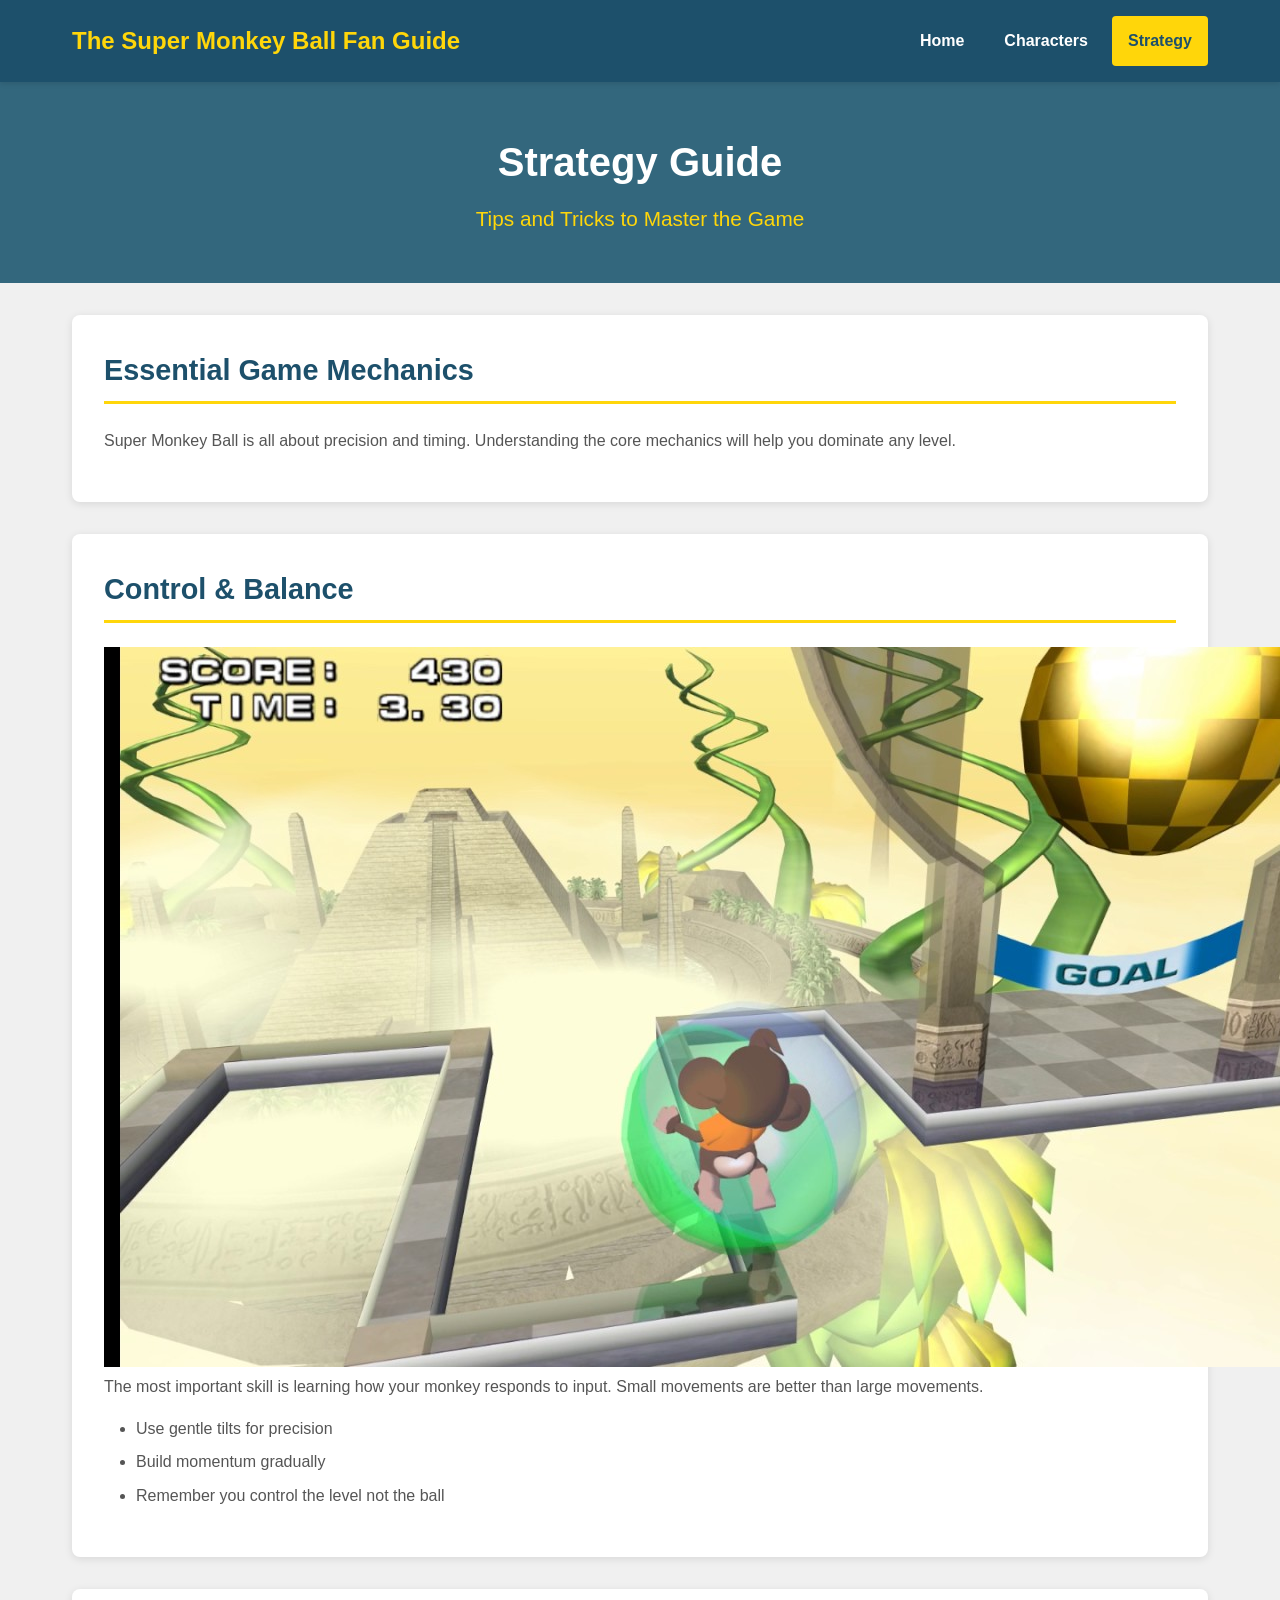
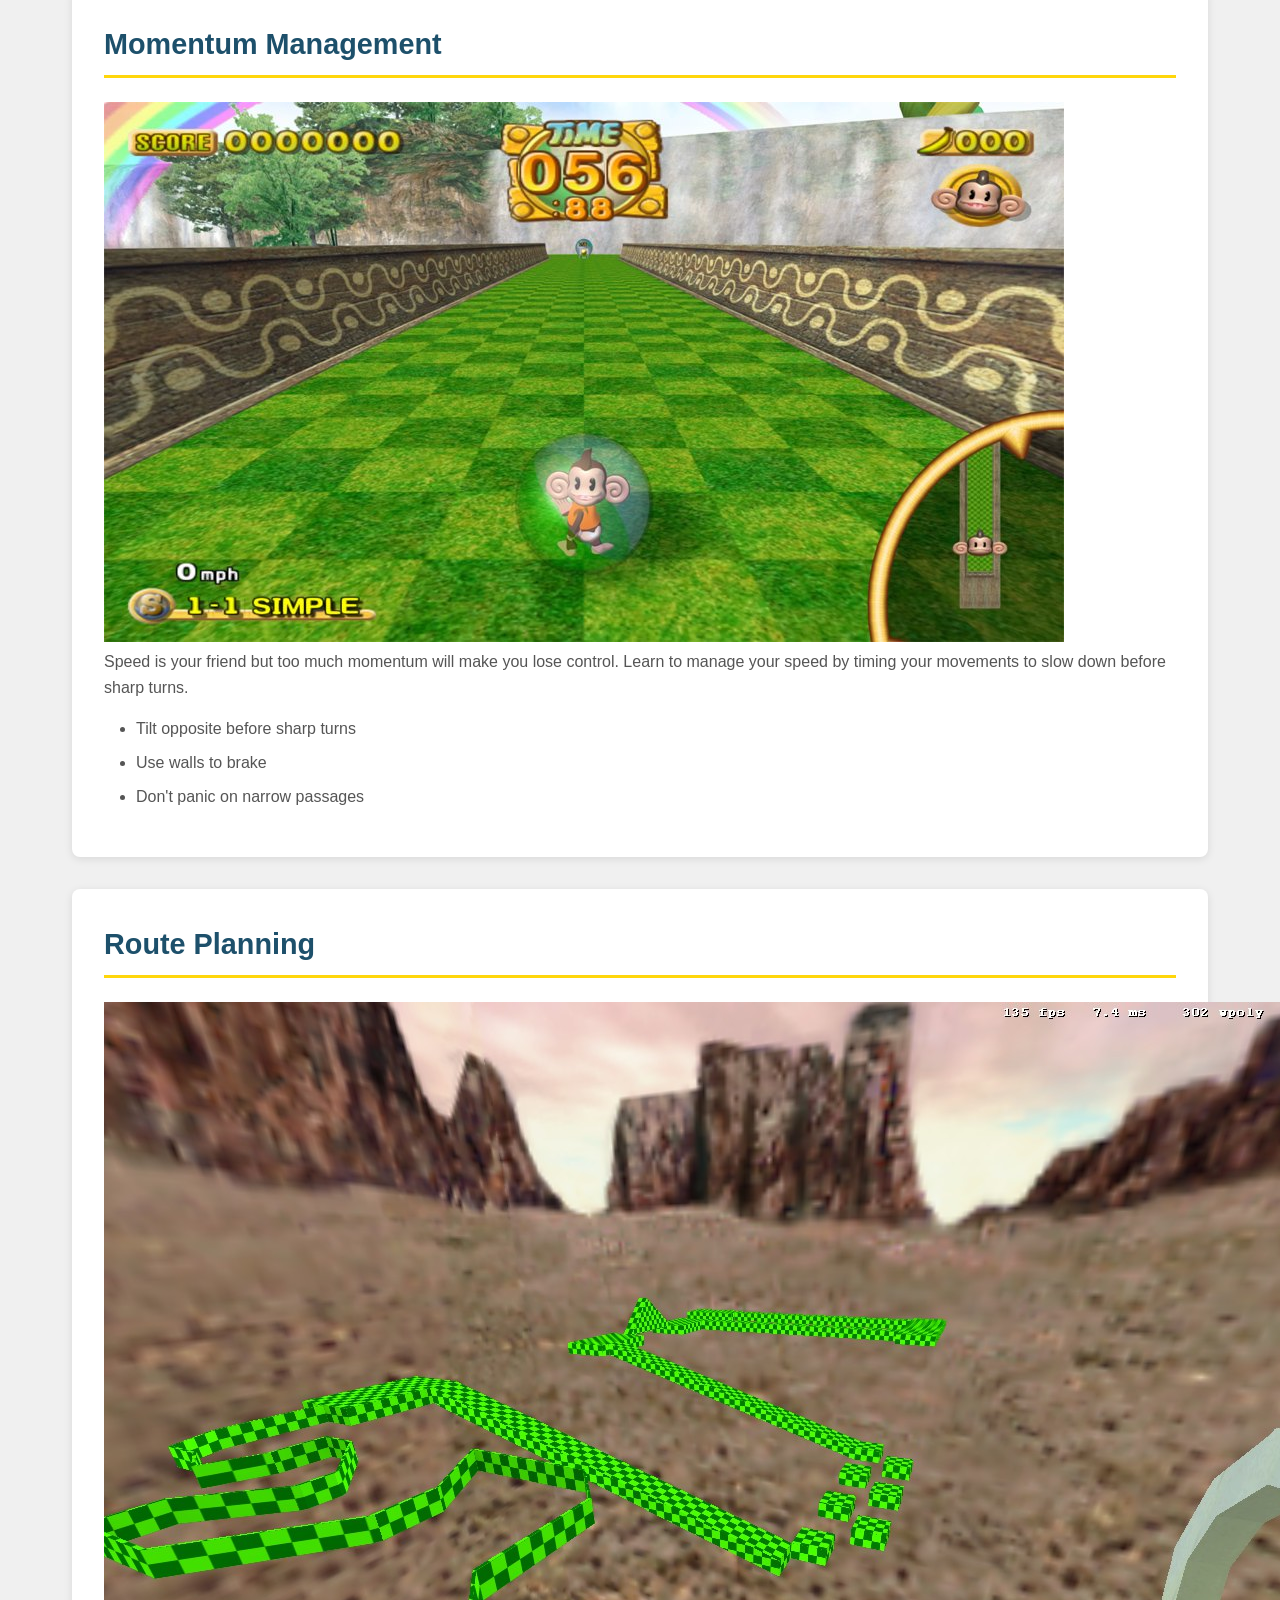
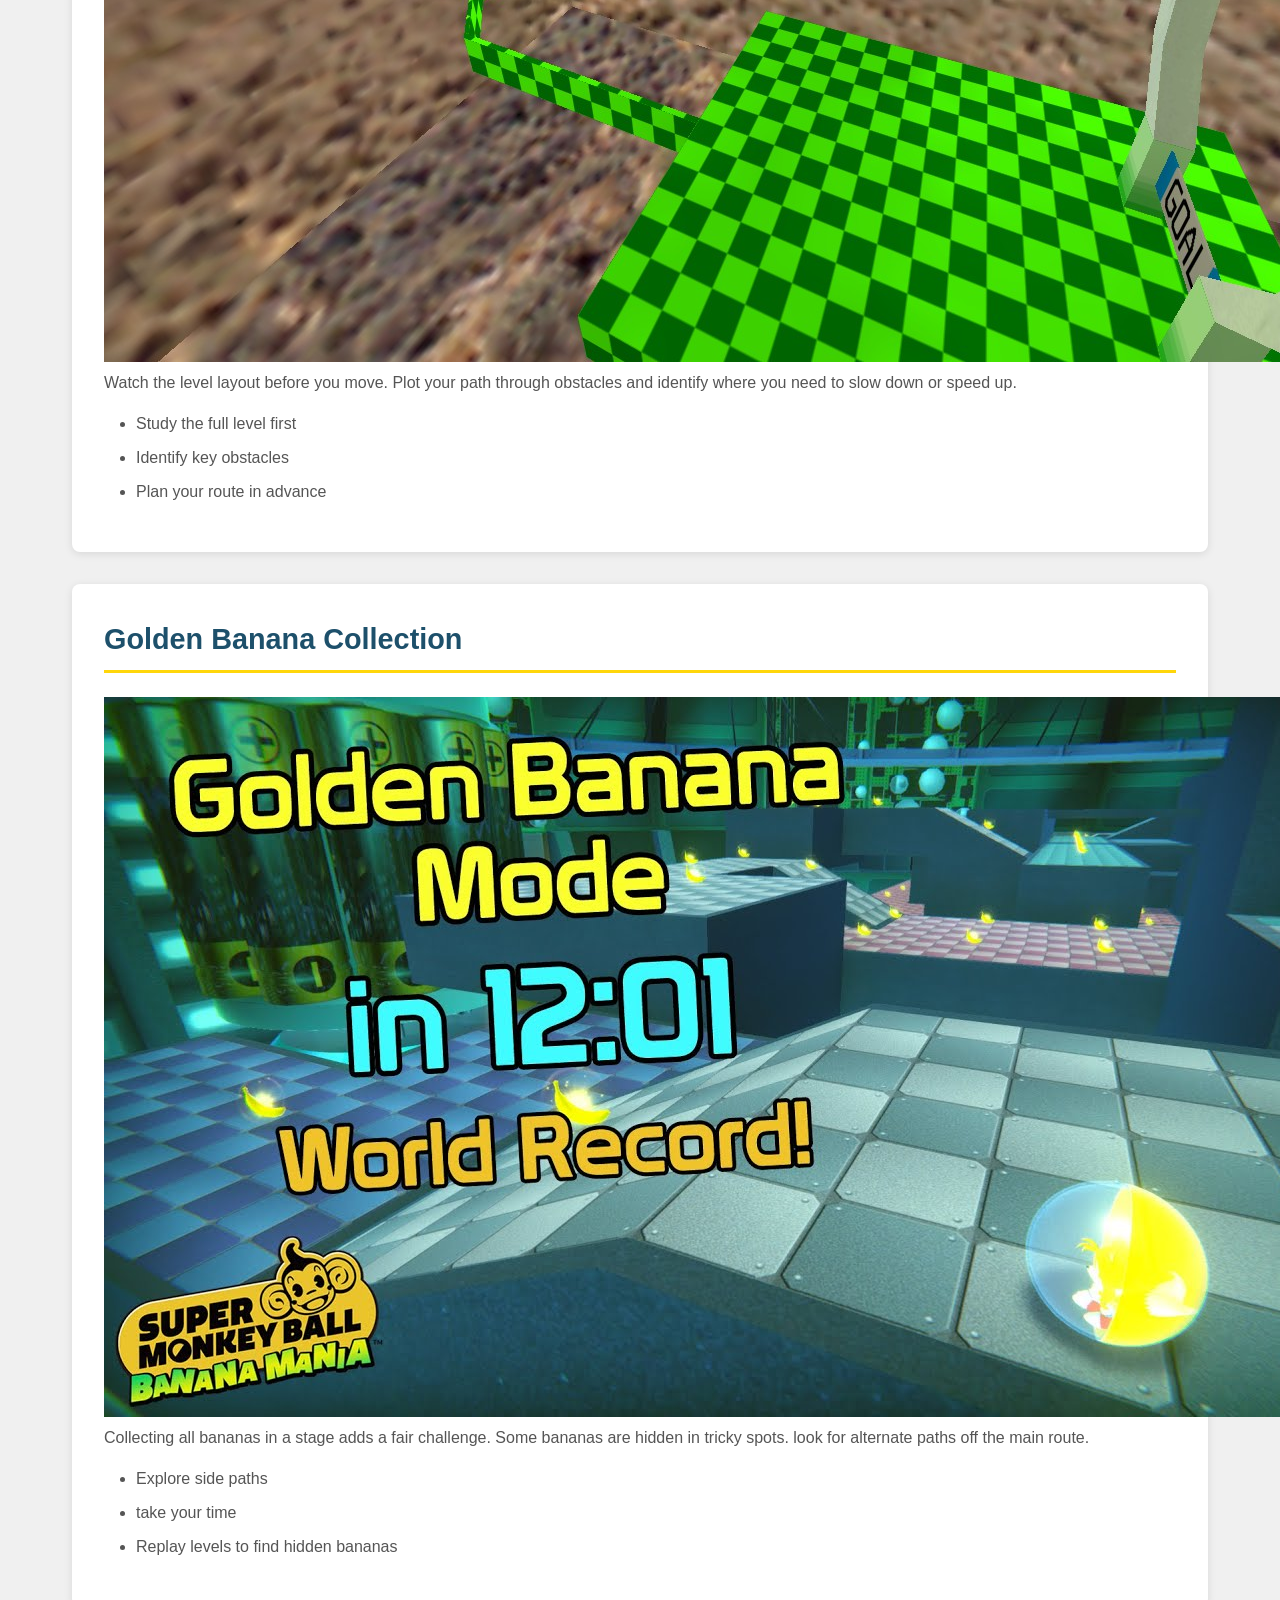
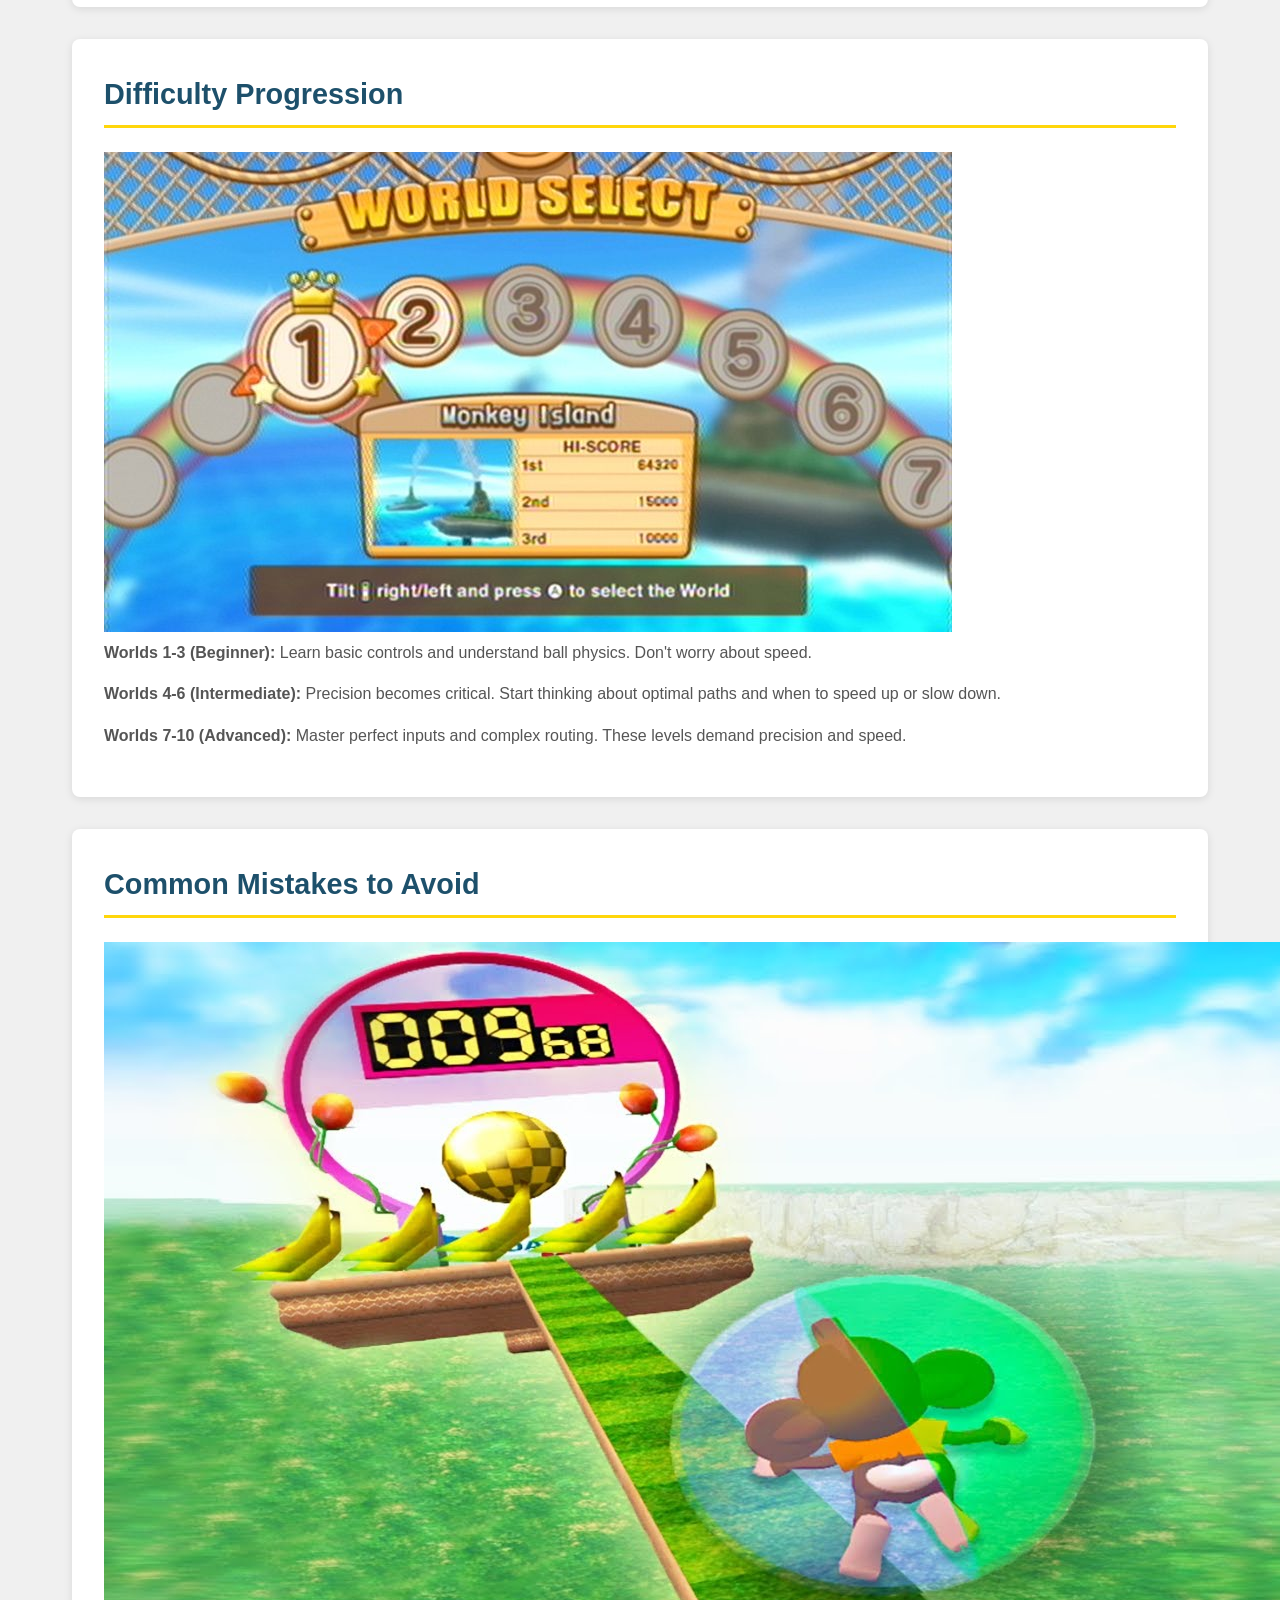
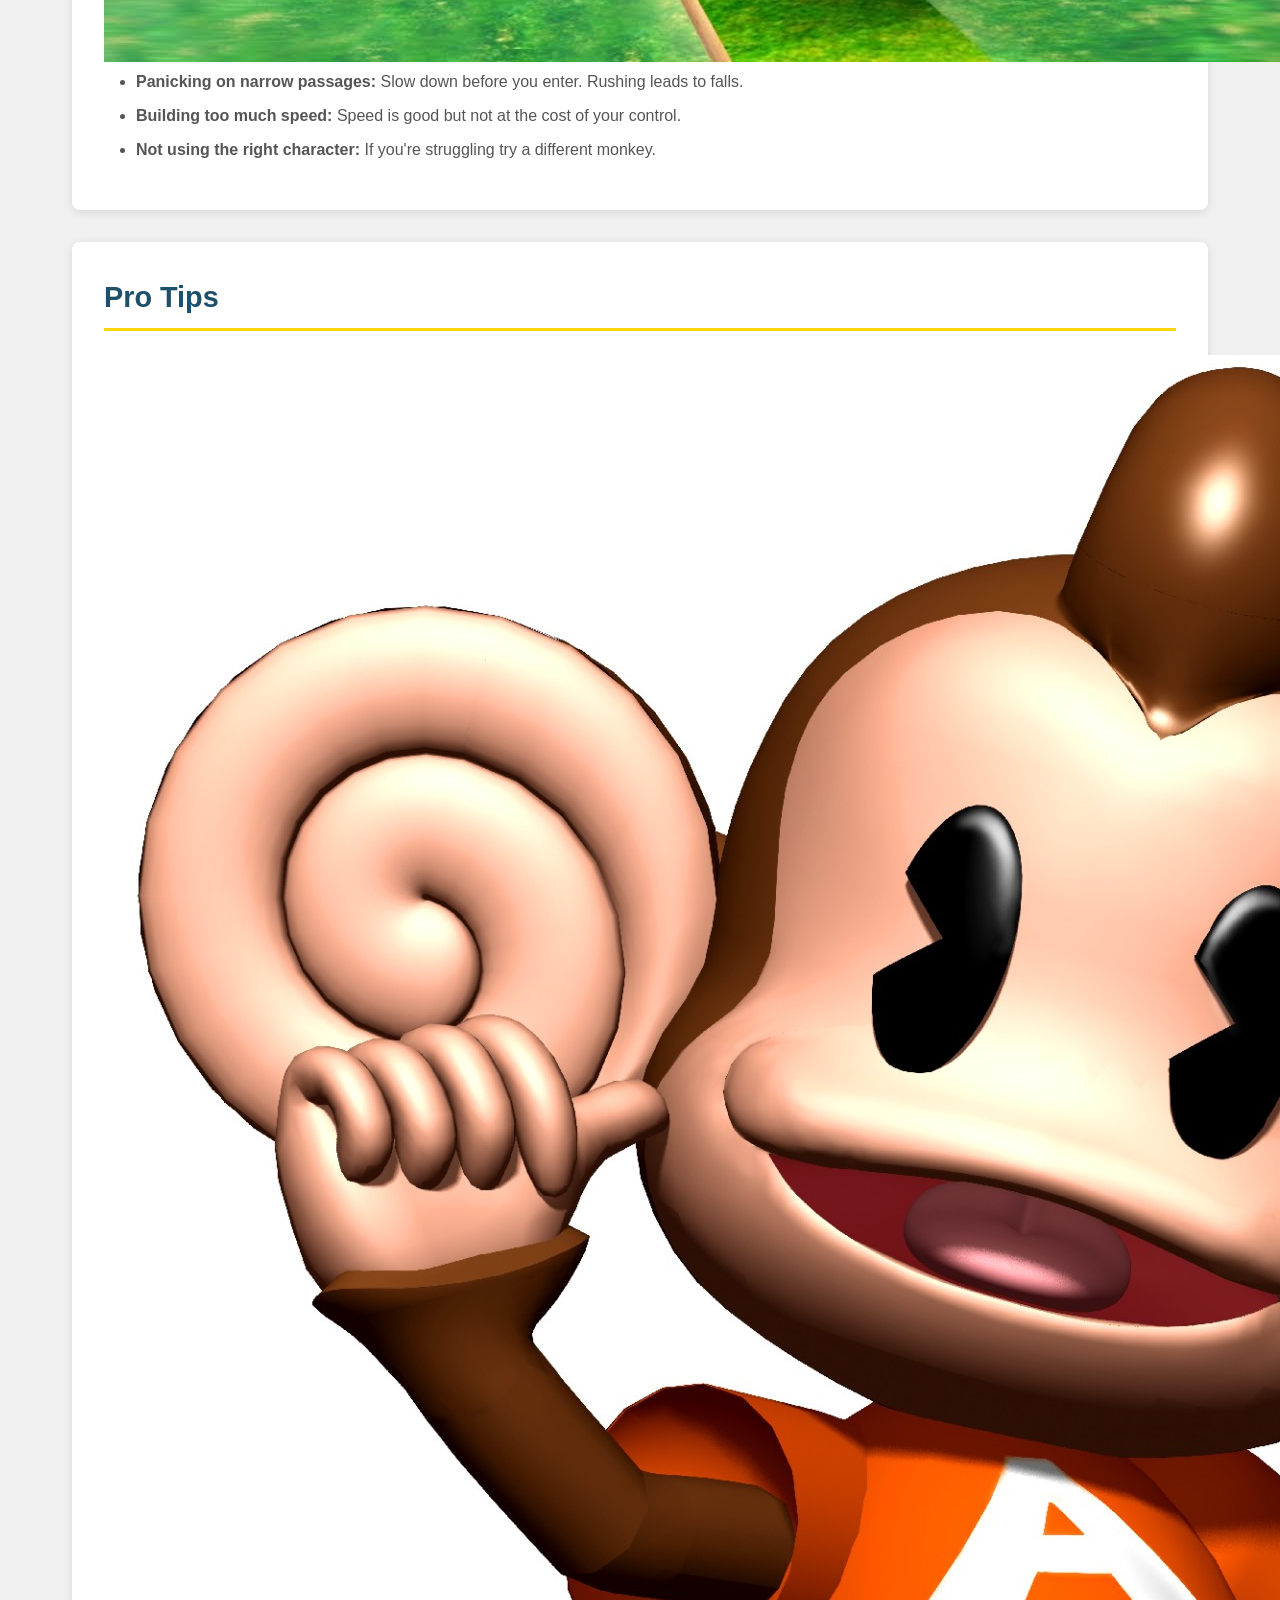
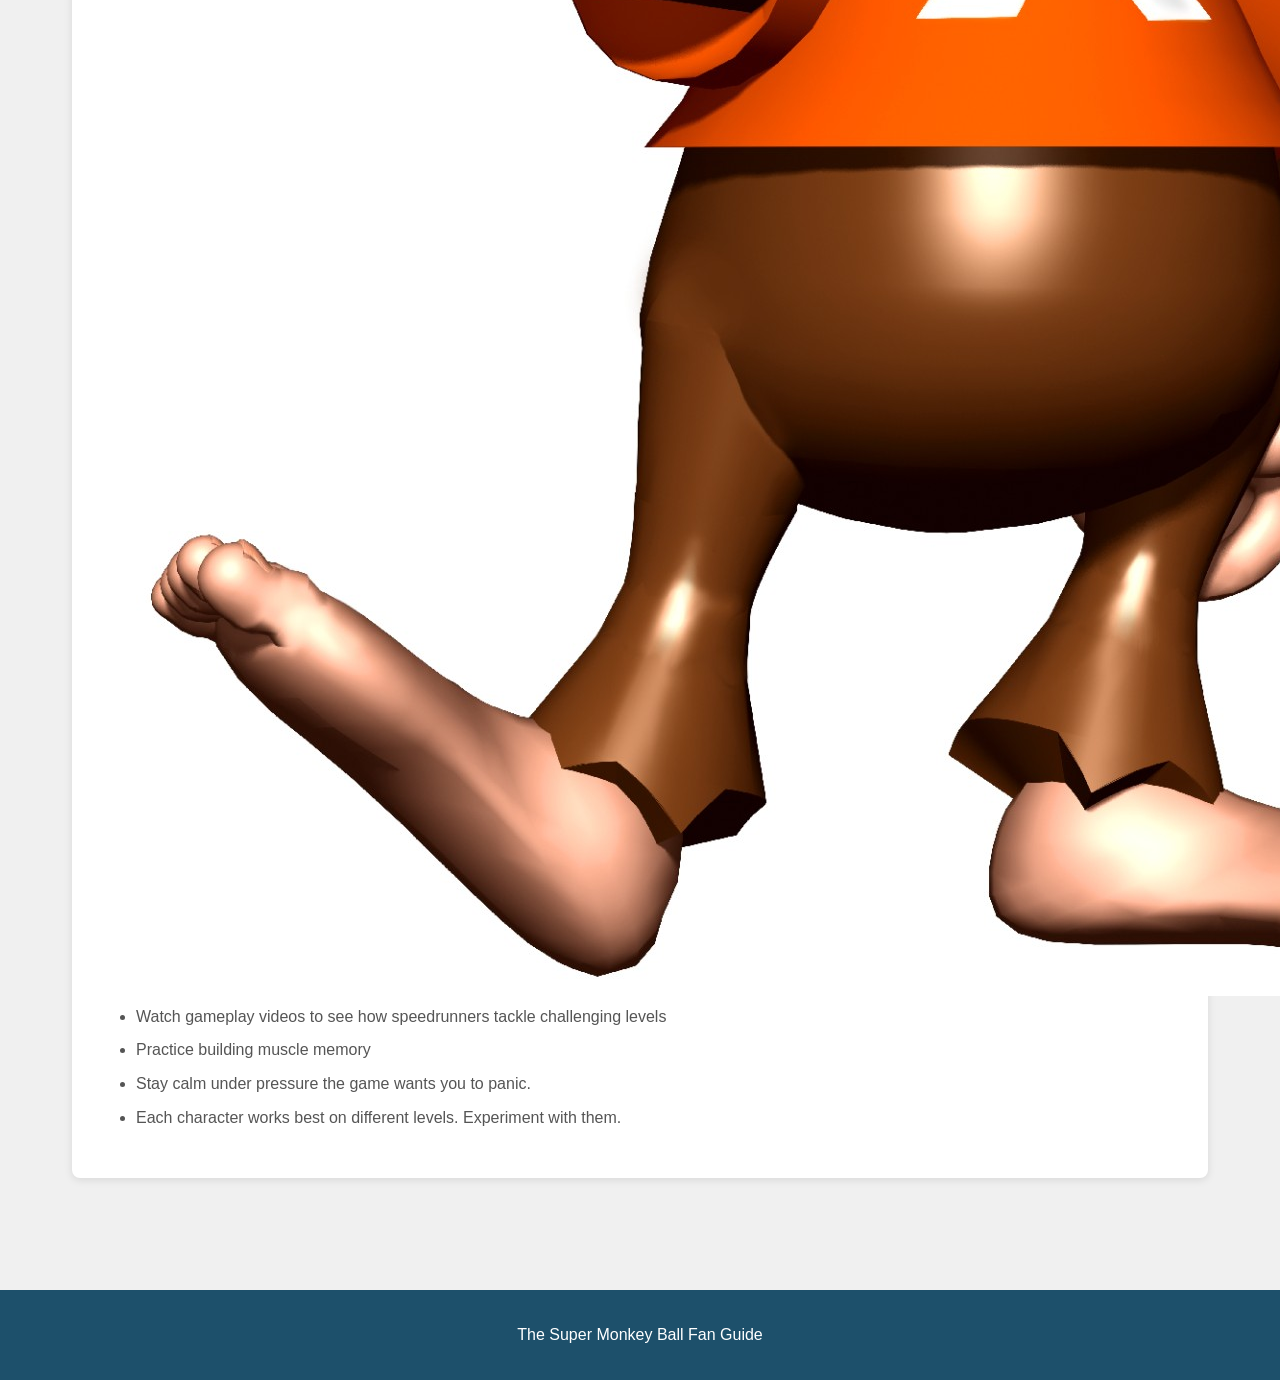
<file: strategy.html>
<!DOCTYPE html>
<html lang="en">
<head>
    <meta charset="UTF-8">
    <meta name="viewport" content="width=device-width, initial-scale=1.0">
    <title>Strategy Guide - Super Monkey Ball Fan Page</title>
    <link rel="stylesheet" href="styles.css">
</head>
 
<body>
    <nav class="navbar">
        <div class="nav-container">
            <div class="logo">The Super Monkey Ball Fan Guide</div>
            <ul class="nav-links">
                <li><a href="index.html">Home</a></li>
                <li><a href="characters.html">Characters</a></li>
                <li><a href="strategy.html" class="active">Strategy</a></li>
            </ul>
        </div>
    </nav>
 
    <header>
        <h1>Strategy Guide</h1>
        <h2>Tips and Tricks to Master the Game</h2>
    </header>
 
    <main class="container">
        <section>
            <h2>Essential Game Mechanics</h2>
            <p>
                Super Monkey Ball is all about precision and timing. Understanding the core mechanics will help you dominate any level.
            </p>
        </section>
 
        <section>
            <h2>Control & Balance</h2>
            <div class="strat-image">
                <img src="Images/image1.jpg" alt="Control and Balance tips">
                <div class="strategy-text">
                    <p>
                        The most important skill is learning how your monkey responds to input. Small movements are better than large movements.
                    </p>
                    <ul>
                        <li>Use gentle tilts for precision</li>
                        <li>Build momentum gradually</li>
                        <li>Remember you control the level not the ball</li>
                    </ul>
                </div>
            </div>
        </section>
 
        <section>
            <h2>Momentum Management</h2>
            <div class="strat-image">
                <img src="Images/image2.jpg" alt="Momentum Management tips">
                <div class="strategy-text">
                    <p>
                        Speed is your friend but too much momentum will make you lose control. Learn to manage your speed by timing your movements to slow down before sharp turns.
                    </p>
                    <ul>
                        <li>Tilt opposite before sharp turns</li>
                        <li>Use walls to brake</li>
                        <li>Don't panic on narrow passages</li>
                    </ul>
                </div>
            </div>
        </section>
 
        <section>
            <h2>Route Planning</h2>
            <div class="strat-image">
                <img src="Images/image3.jpg" alt="Route Planning tips">
                <div class="strategy-text">
                    <p>
                        Watch the level layout before you move. Plot your path through obstacles and identify where you need to slow down or speed up.
                    </p>
                    <ul>
                        <li>Study the full level first</li>
                        <li>Identify key obstacles</li>
                        <li>Plan your route in advance</li>
                    </ul>
                </div>
            </div>
        </section>
 
        <section>
            <h2>Golden Banana Collection</h2>
            <div class="strat-image">
                <img src="Images/image4.jpg" alt="Golden Banana Collection tips">
                <div class="strategy-text">
                    <p>
                        Collecting all bananas in a stage adds a fair challenge. Some bananas are hidden in tricky spots. look for alternate paths off the main route.
                    </p>
                    <ul>
                        <li>Explore side paths</li>
                        <li>take your time</li>
                        <li>Replay levels to find hidden bananas</li>
                    </ul>
                </div>
            </div>
        </section>
 
        <section>
            <h2>Difficulty Progression</h2>
            <div class="strat-image">
                <img src="Images/image5.jpg" alt="Difficulty Progression tips">
                <div class="strategy-text">
                    <p><b>Worlds 1-3 (Beginner):</b> Learn basic controls and understand ball physics. Don't worry about speed.</p>
                    <p><b>Worlds 4-6 (Intermediate):</b> Precision becomes critical. Start thinking about optimal paths and when to speed up or slow down.</p>
                    <p><b>Worlds 7-10 (Advanced):</b> Master perfect inputs and complex routing. These levels demand precision and speed.</p>
                </div>
            </div>
        </section>
 
        <section>
            <h2>Common Mistakes to Avoid</h2>
            <div class="strat-image">
                <img src="Images/image6.jpg" alt="Common Mistakes to Avoid">
                <div class="strategy-text">
                    <ul>
                        <li><b>Panicking on narrow passages:</b> Slow down before you enter. Rushing leads to falls.</li>
                        <li><b>Building too much speed:</b> Speed is good but not at the cost of your control.</li>
                        <li><b>Not using the right character:</b> If you're struggling try a different monkey.</li>
                    </ul>
                </div>
            </div>
        </section>
 
        <section>
            <h2>Pro Tips</h2>
            <div class="strat-image">
                <img src="Images/image7.jpg" alt="Pro Tips">
                <div class="strategy-text">
                    <ul>
                        <li>Watch gameplay videos to see how speedrunners tackle challenging levels</li>
                        <li>Practice building muscle memory</li>
                        <li>Stay calm under pressure the game wants you to panic.</li>
                        <li>Each character works best on different levels. Experiment with them.</li>
                    </ul>
                </div>
            </div>
        </section>
    </main>
 
    <footer>
        <p>The Super Monkey Ball Fan Guide</p>
    </footer>
 
</body>
</html>
</file>
<file: styles.css>
* {
    margin: 0;
    padding: 0;
    box-sizing: border-box;
}

body {
    font-family: Arial, sans-serif;
    background-color: #f0f0f0;
    color: #333;
    line-height: 1.6;
}

/* Navigation */
.navbar {
    background-color: #1d506b;
    padding: 1rem 0;
    position: sticky;
    top: 0;
    z-index: 1000;
    box-shadow: 0 2px 5px rgba(0, 0, 0, 0.1);
}

.nav-container {
    max-width: 1200px;
    margin: 0 auto;
    padding: 0 2rem;
    display: flex;
    justify-content: space-between;
    align-items: center;
}

.logo {
    font-size: 1.5rem;
    font-weight: bold;
    color: #ffd60a;
}

.nav-links {
    display: flex;
    list-style: none;
    gap: 0.5rem;
}

.nav-links a {
    color: white;
    text-decoration: none;
    font-weight: 600;
    padding: 0.75rem 1rem;
    border-radius: 4px;
    transition: background-color 0.3s ease;
    display: block;
}

.nav-links a:hover {
    background-color: rgba(255, 214, 10, 0.2);
}

.nav-links a.active {
    background-color: #ffd60a;
    color: #1d506b;
}

/* Header */
header {
    background-color: #33677d;
    color: white;
    padding: 3rem 2rem;
    text-align: center;
}

header img {
    width: 600px;
    height: 300px;
    object-fit: cover;
    margin-bottom: 2rem;
    border-radius: 8px;
}

header h1 {
    font-size: 2.5rem;
    margin-bottom: 0.5rem;
}

header h2 {
    font-size: 1.3rem;
    font-weight: normal;
    color: #ffd60a;
}

/* Container */
.container {
    max-width: 1200px;
    margin: 0 auto;
    padding: 2rem;
}

/* Sections */
section {
    background-color: white;
    margin-bottom: 2rem;
    padding: 2rem;
    border-radius: 8px;
    box-shadow: 0 2px 8px rgba(0, 0, 0, 0.1);
}

section h2 {
    color: #1d506b;
    margin-bottom: 1.5rem;
    font-size: 1.8rem;
    border-bottom: 3px solid #ffd60a;
    padding-bottom: 0.5rem;
}

section p {
    margin-bottom: 1rem;
    color: #555;
}

section ul {
    margin-left: 2rem;
    margin-bottom: 1rem;
}

section li {
    margin-bottom: 0.5rem;
    color: #555;
}

/* Links */
a {
    color: #1d506b;
    text-decoration: none;
    font-weight: 600;
}

a:hover {
    text-decoration: underline;
    color: #ff6b35;
}

/* Table */
table {
    width: 100%;
    border-collapse: collapse;
    margin-top: 1rem;
}

th {
    background-color: #1d506b;
    color: white;
    padding: 1rem;
    text-align: left;
}

td {
    padding: 1rem;
    border-bottom: 1px solid #ddd;
}

tr:nth-child(even) {
    background-color: #f9f9f9;
}

tr:hover {
    background-color: #f0f0f0;
}

/* Characters Grid */
.characters-grid {
    display: grid;
    grid-template-columns: repeat(auto-fit, minmax(200px, 1fr));
    gap: 2rem;
    margin-top: 2rem;
}

.character {
    text-align: center;
    background-color: white;
    padding: 1.5rem;
    border-radius: 8px;
    box-shadow: 0 2px 8px rgba(0, 0, 0, 0.1);
}

.character img {
    width: 100%;
    height: 200px;
    object-fit: contain;
    margin-bottom: 1rem;
}

.character h3 {
    color: #1d506b;
    margin-bottom: 0.5rem;
    font-size: 1.3rem;
}

.character p {
    color: #666;
    font-size: 0.9rem;
}

/* Character Profile */
.character-profile {
    display: flex;
    gap: 2rem;
    align-items: flex-start;
    background-color: #f9f9f9;
    padding: 2rem;
    border-radius: 8px;
    margin: 1rem 0;
}

.character-profile img {
    width: 250px;
    height: 250px;
    object-fit: contain;
    flex-shrink: 0;
}

.profile-text p {
    margin-bottom: 0.8rem;
    color: #555;
}

@media (max-width: 768px) {
    .character-profile {
        flex-direction: column;
        align-items: center;
        text-align: center;
    }

    .character-profile img {
        width: 200px;
        height: 200px;
    }

    header h1 {
        font-size: 1.8rem;
    }

    .nav-links {
        gap: 1rem;
    }

    .nav-links a {
        padding: 0.5rem 0.8rem;
        font-size: 0.9rem;
    }

    .characters-grid {
        grid-template-columns: repeat(auto-fit, minmax(150px, 1fr));
        gap: 1rem;
    }
}

/* Blockquote */
blockquote {
    background-color: #33677d;
    color: white;
    padding: 2rem;
    border-left: 5px solid #ffd60a;
    font-size: 1.3rem;
    font-style: italic;
    margin: 1rem 0;
    border-radius: 4px;
}

/* Footer */
footer {
    background-color: #1d506b;
    color: white;
    text-align: center;
    padding: 2rem;
    margin-top: 3rem;
}

footer p {
    margin: 0;
}
</file>
